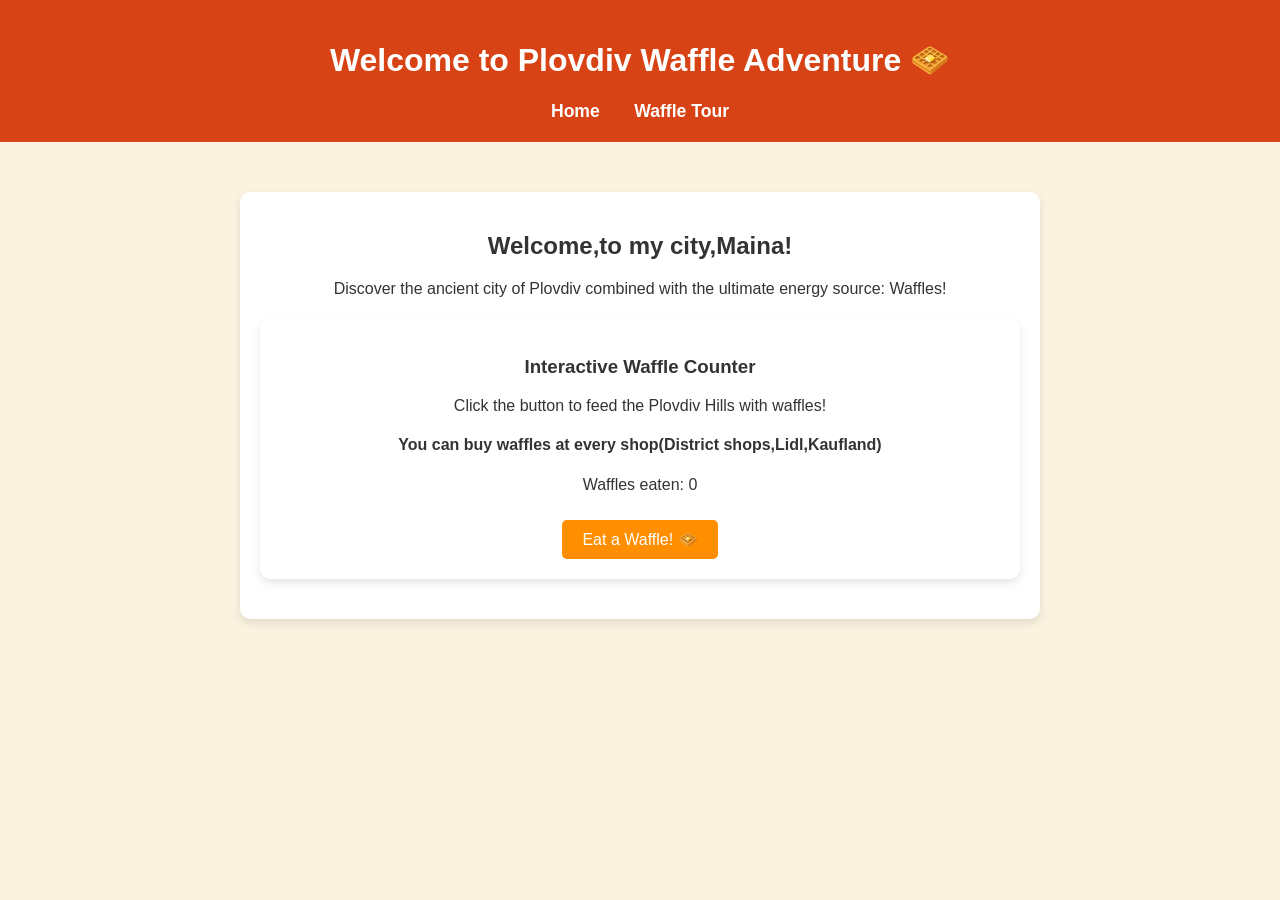
<file: index.html>
<!DOCTYPE html>
<html lang="en">
<head>
    <meta charset="UTF-8">
    <meta name="viewport" content="width=device-width, initial-scale=1.0">
    <title>Plovdiv Waffle Guide - Home</title>
    <link rel="stylesheet" href="style.css">
</head>
<body>

    <header>
        <h1>Welcome to Plovdiv Waffle Adventure 🧇</h1>
        <nav>
            <a href="index.html">Home</a>
            <a href="tour.html">Waffle Tour</a>
        </nav>
    </header>

    <div class="container">
        <div class="card">
            <h2>Welcome,to my city,Maina!</h2>
            <p>Discover the ancient city of Plovdiv combined with the ultimate energy source: Waffles!</p>
            

        <div class="card">
            <h3>Interactive Waffle Counter</h3>
            <p>Click the button to feed the Plovdiv Hills with waffles!</p>
            <h4>You can buy waffles at every shop(District shops,Lidl,Kaufland)</h4>
            <p id="counter">Waffles eaten: 0</p>
            <button id="waffleBtn">Eat a Waffle! 🧇</button>
        </div>
    </div>

    <script src="script.js"></script>
</body>
</html>
</file>
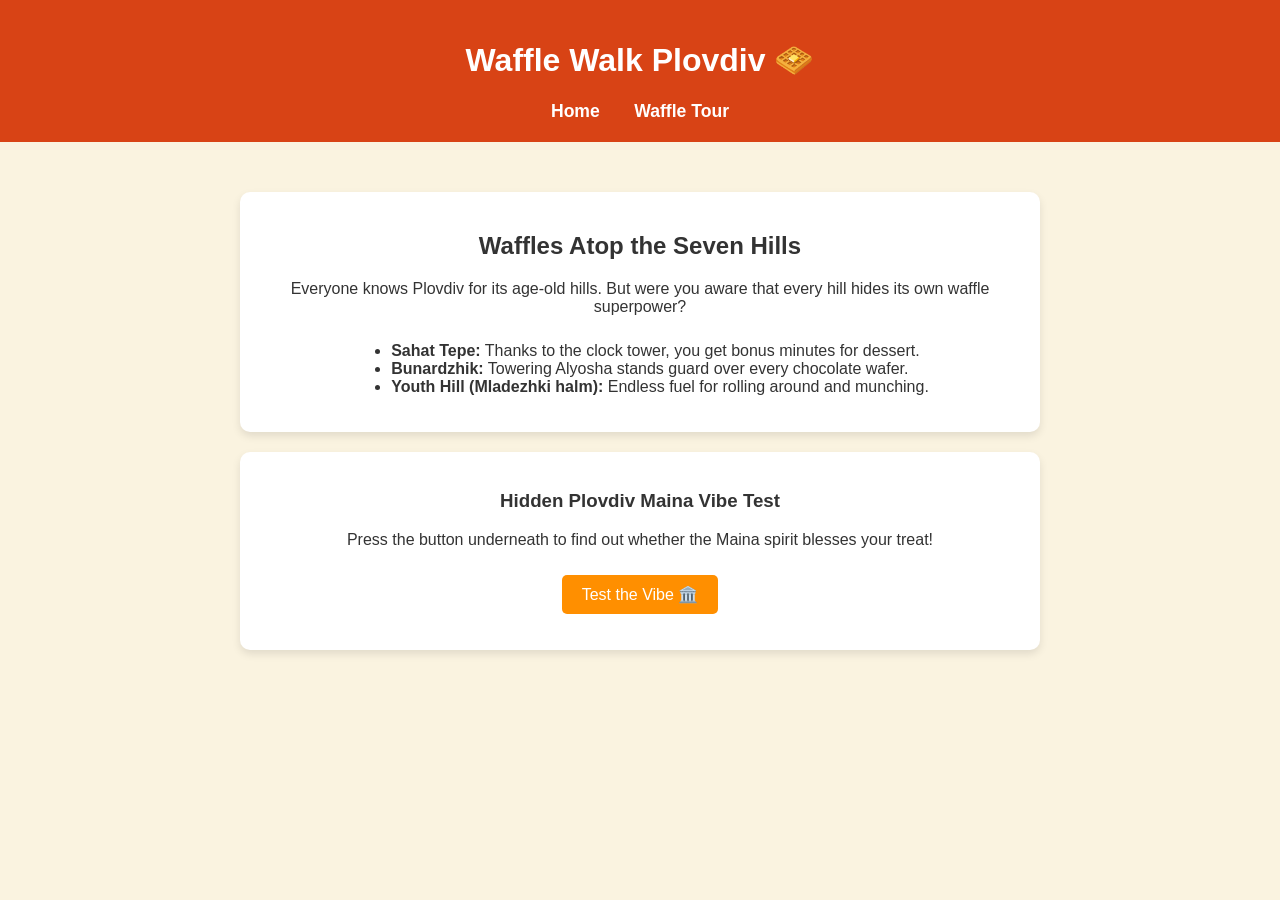
<file: tour.html>
<!DOCTYPE html>
<html lang="en">
<head>
    <meta charset="UTF-8">
    <meta name="viewport" content="width=device-width, initial-scale=1.0">
    <title>Waffle Walk Plovdiv - The Hills</title>
    <link rel="stylesheet" href="style.css">
</head>
<body>

    <header>
        <h1>Waffle Walk Plovdiv 🧇</h1>
        <nav>
            <a href="index.html">Home</a>
            <a href="tour.html">Waffle Tour</a>
        </nav>
    </header>

    <div class="container">
        <div class="card">
            <h2>Waffles Atop the Seven Hills</h2>
            <p>Everyone knows Plovdiv for its age-old hills. But were you aware that every hill hides its own waffle superpower?</p>
            
            <ul style="text-align: left; display: inline-block; margin-top: 10px;">
                <li><strong>Sahat Tepe:</strong> Thanks to the clock tower, you get bonus minutes for dessert.</li>
                <li><strong>Bunardzhik:</strong> Towering Alyosha stands guard over every chocolate wafer.</li>
                <li><strong>Youth Hill (Mladezhki halm):</strong> Endless fuel for rolling around and munching.</li>
            </ul>
        </div>

        <div class="card">
            <h3>Hidden Plovdiv Maina Vibe Test</h3>
            <p>Press the button underneath to find out whether the Maina spirit blesses your treat!</p>
            <button id="vibeBtn">Test the Vibe 🏛️</button>
            <p id="vibeResult" style="font-weight: bold; margin-top: 15px; color: #d84315;"></p>
        </div>
    </div>

    <script src="script.js"></script>
</body>
</html>
</file>
<file: style.css>
body {
    font-family: 'Segoe UI', Tahoma, Geneva, Verdana, sans-serif;
    background-color: #faf3e0;
    color: #333;
    margin: 0;
    padding: 0;
    text-align: center;
}

header {
    background-color: #d84315;
    color: white;
    padding: 20px;
}

nav a {
    color: white;
    text-decoration: none;
    margin: 0 15px;
    font-weight: bold;
    font-size: 1.1rem;
}

nav a:hover {
    text-decoration: underline;
}

.container {
    padding: 30px;
    max-width: 800px;
    margin: auto;
}

.card {
    background: white;
    padding: 20px;
    margin: 20px 0;
    border-radius: 10px;
    box-shadow: 0 4px 8px rgba(0,0,0,0.1);
}

button {
    background-color: #ff8f00;
    color: white;
    border: none;
    padding: 10px 20px;
    font-size: 1rem;
    border-radius: 5px;
    cursor: pointer;
    margin-top: 10px;
}

button:hover {
    background-color: #e65100;
}
</file>
